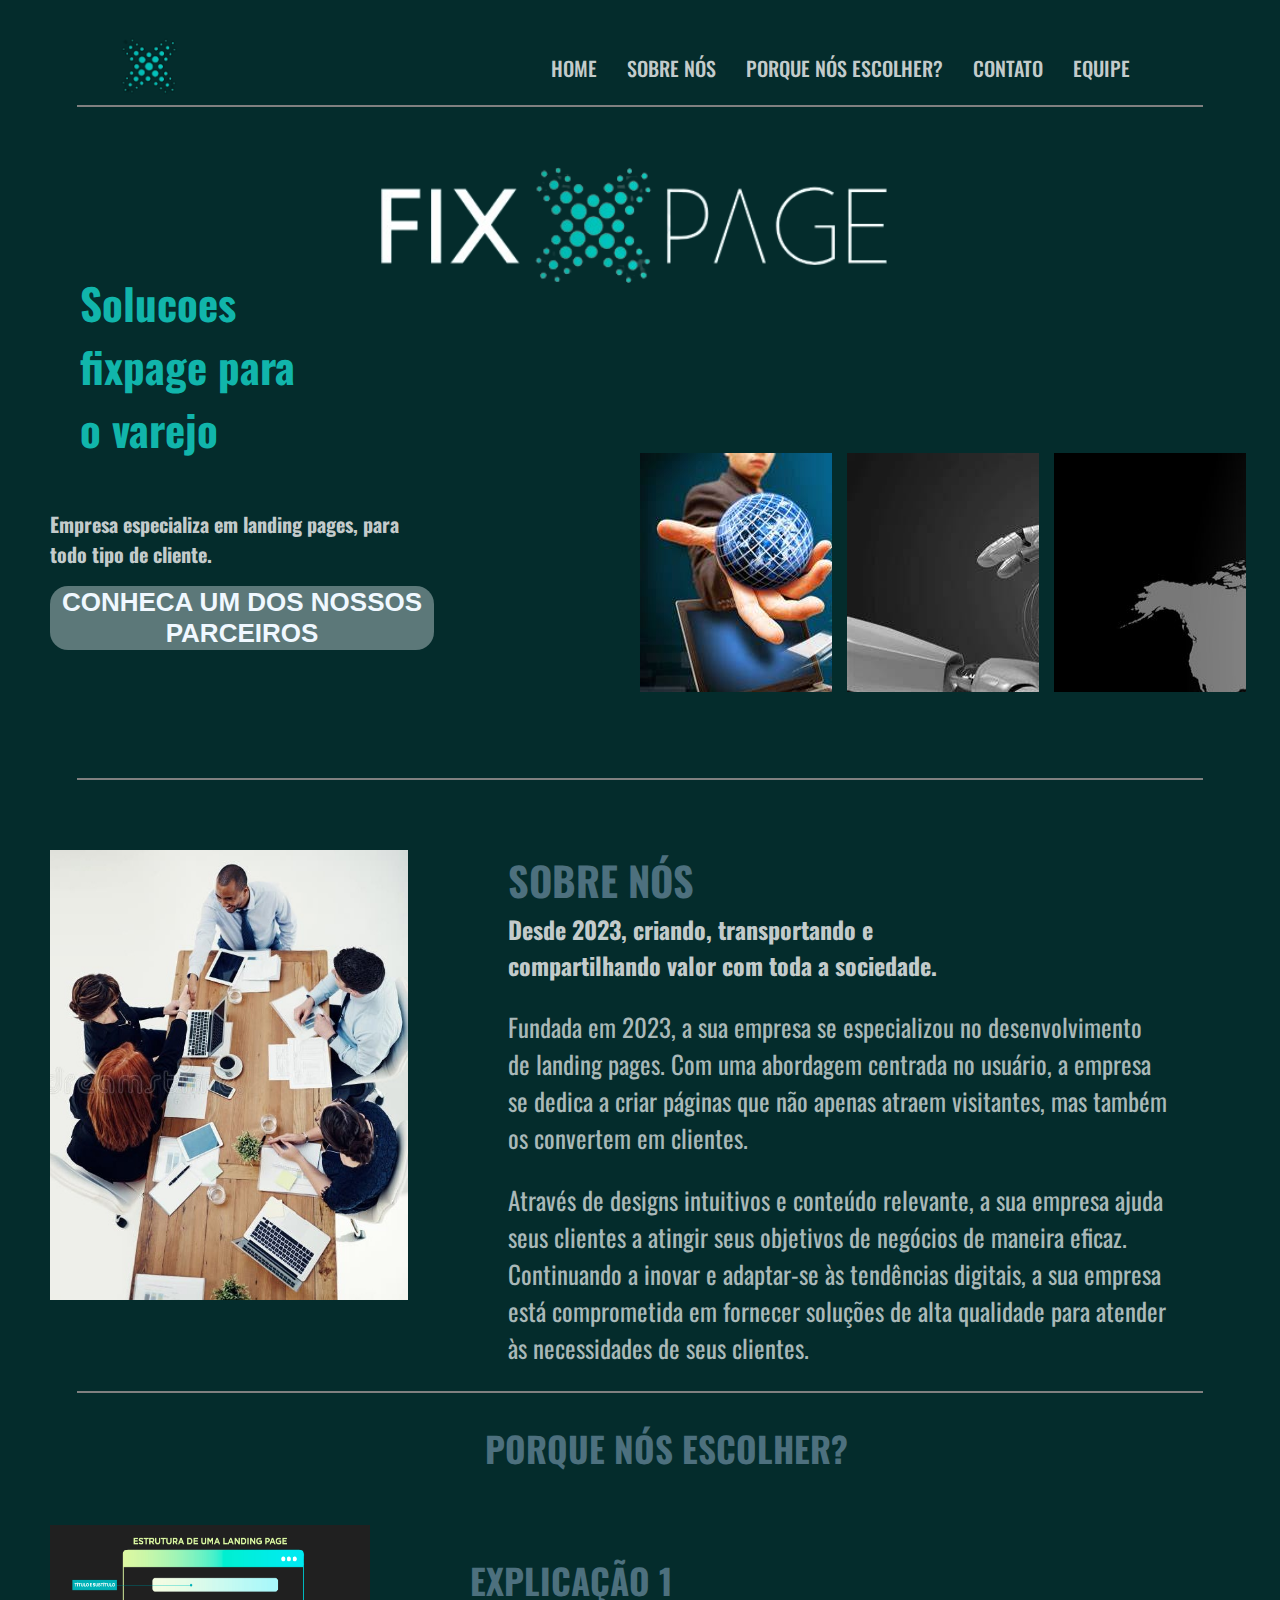
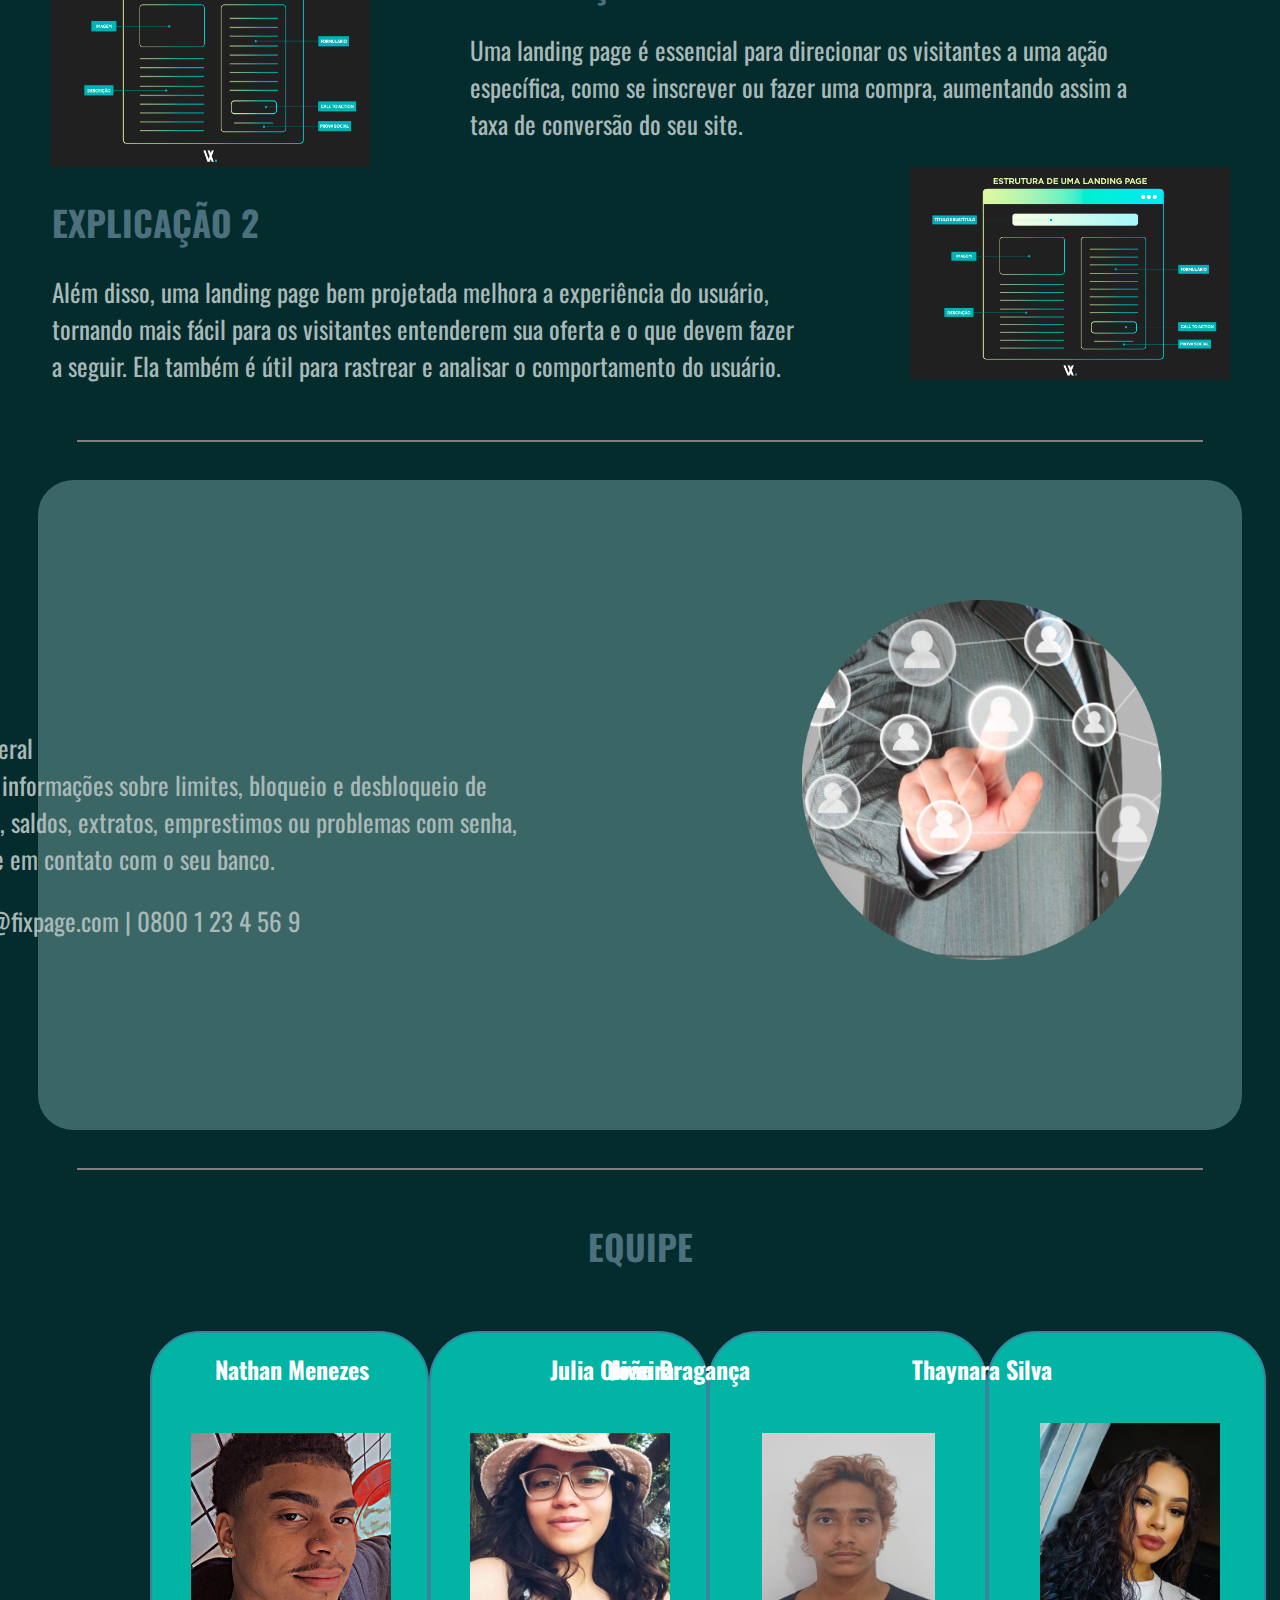
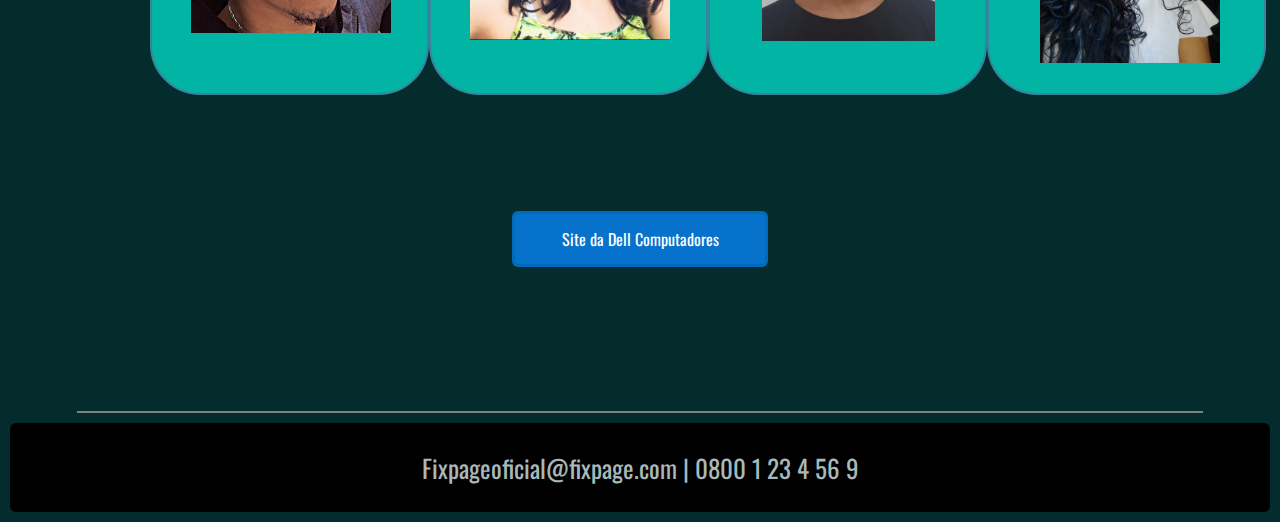
<file: index.html>
<!DOCTYPE html>
<html lang="pt-br">

<head>
    <meta charset="UTF-8">
    <meta name="viewport" content="width=device-width, initial-scale=1.0">
    <link rel="stylesheet" href="reset.css">
    <link rel="stylesheet" href="components/main-header.css">
    <link rel="stylesheet" href="components/main-action.css">
    <link rel="stylesheet" href="components/main-button.css">
    <link rel="stylesheet" href="components/nav.css">
    <link rel="stylesheet" href="components/body-first.css">
    <link rel="stylesheet" href="components/body-second.css">
    <link rel="stylesheet" href="components/body-three.css">
    <link rel="stylesheet" href="components/body-four.css">
    <link rel="stylesheet" href="components/border.css">
    <link rel="stylesheet" href="components/body-five.css">
    <link rel="stylesheet" href="components/body-six.css">
    <link rel="stylesheet" href="components/main-footer.css">


    <link rel="preconnect" href="https://fonts.googleapis.com">
    <link rel="preconnect" href="https://fonts.gstatic.com" crossorigin>
    <link
        href="https://fonts.googleapis.com/css2?family=Open+Sans:wght@500;700&family=Oswald:wght@200;300;400&family=Press+Start+2P&display=swap"
        rel="stylesheet">

<style>

    .dell{
        height: 50px;
        width: 250px;
        background-color: #0672CB;
        border: solid 3px #006BBD;
        color: #ffffff;
        border-radius: 6px;
        cursor: pointer;
        transition: 0.2s;
        text-decoration: none;
        text-align: center;
        line-height: 50px;
    }

    .dell:hover {
    height: 60px;
    width: 265px;
    font-size: 20px;
    line-height: 60px;

}
</style>


    <title>FixPage</title>
</head>

<body>


    <header class="main-header">
        <a href="index.html"><img src="imgs/logo-miniVerde-teste.png" alt="Avatar da Empresa"></a>
        <nav>
            <a class="main-action" href="index.html">HOME</a>
            <a class="main-action" href="#sobrenos">Sobre Nós</a>
            <a class="main-action" href="#produto">Porque Nós escolher?</a>
            <a class="main-action" href="#contato">CONTATO</a>
            <a class="main-action" href="#equipe">EQUIPE</a>
        </nav>
    </header>


    <div class="border"></div>

    <div class="body-first">
        <h2 class="h2-bf">Solucoes<br>fixpage para<br>o varejo</h2>

        <img class="logo-bf" src="imgs/logo-semF-completa.png" alt="logo da empresa">
    </div>


    <div class="container-bs">

        <div class="body-second">
            <h2 class="h2-bs">Empresa especializa em landing pages, para todo tipo de cliente.</h2>

            <button class="button-bs" onclick="window.location.href = './lp.html'; return false;">Conheca um dos nossos Parceiros</button>
        </div>

        <div class="imgs-bs">
            <div class="img-1"></div>
            <div class="img-2"></div>
            <div class="img-3"></div>
        </div>
    </div>

    <div class="border"></div>

    <div class="body-three">
        <img class="img-bt" src="imgs/img-bt2.jpg" alt="">

        <div class="texto-bt">
            <h2 id="sobrenos" class="h2-bt">Sobre nós</h2>
            <h2 class="h2-bt2">Desde 2023, criando, transportando e<br>compartilhando valor com toda a sociedade.</h2>
            <p class="p-bt">Fundada em 2023, a sua empresa se especializou no desenvolvimento de landing pages. Com uma
                abordagem centrada no usuário, a empresa se dedica a criar páginas que não apenas atraem visitantes, mas
                também os convertem em clientes.</p>
            <p class="p-bt">Através de designs intuitivos e conteúdo relevante, a sua empresa ajuda seus clientes a
                atingir seus objetivos de negócios de maneira eficaz. Continuando a inovar e adaptar-se às tendências
                digitais, a sua empresa está comprometida em fornecer soluções de alta qualidade para atender às
                necessidades de seus clientes.</p>
        </div>
    </div>

    <div class="border"></div>

    <div id="produto" class="h2-bdiv">
        <h2 class=" h2-bfour0">Porque Nós escolher?</h2>
    </div>

    <div class="body-four">

        <img class="img-bfour1" src="imgs/img-bfour1.jpg" alt="imagem de uma estrutura LP">

        <iframe width="434" height="256" src="https://www.youtube.com/embed/fmE_9w-dgEU?si=8L0hE_Ra0a8J0bv_"
            title="YouTube video player" frameborder="0"
            allow="accelerometer; autoplay; clipboard-write; encrypted-media; gyroscope; picture-in-picture; web-share"
            allowfullscreen></iframe>

        <div class="texto-bfour">

            <h2 class="h2-bfour1">explicação 1</h2>
            <p class="p-bfour1">Uma landing page é essencial para direcionar os visitantes a uma ação específica, como
                se inscrever ou fazer uma compra, aumentando assim a taxa de conversão do seu site.</p>

        </div>

    </div>

    <div class="body-four2">
        <img class="img-bfour2" src="imgs/img-bfour1.jpg" alt="">


        <div class="texto-bfour2">

            <h2 class="h2-bfour2">explicação 2</h2>
            <p class="p-bfour2">Além disso, uma landing page bem projetada melhora a experiência do usuário, tornando
                mais fácil para os visitantes entenderem sua oferta e o que devem fazer a seguir. Ela também é útil para
                rastrear e analisar o comportamento do usuário.</p>
        </div>
    </div>

    <div class="border"></div>

    <div class="body-five">

        <div class="back-bfive">
            <img class="img-bfive" src="imgs/foto-contato-redondo.png" alt="">

            <div class="texto-bfive">
                <h2 id="contato" class="h2-bfive">CONTATO</h2>
                <p class="p-bfive">Atendimento geral<br>
                    ATENÇÃO: para informações sobre limites, bloqueio e desbloqueio de cartões, tarifas, saldos,
                    extratos, emprestimos ou problemas com senha, por favor, entre em contato com o seu banco.
                </p>
                <p class="p-bfive">Fixpageoficial@fixpage.com | 0800 1 23 4 56 9 </p>
            </div>
        </div>

    </div>

    <div class="border"></div>


    <h2 id="equipe">EQUIPE</h2>

    <div class="container-bsix">

        <div class="img-containerbsix">
            <h2 id="nathan-nome">Nathan Menezes</h2>
            <div class="nathan">
                <img class="img-bsix1" src="imgs/img-nathan.jpg" alt="">
            </div>

            <h2 id="julia">Julia Oliveira</h2>
            <div class="nathan">
                <img class="img-bsix1" src="imgs/julia.jpg" alt="">
            </div>

            <h2 id="joao">João Bragança</h2>
            <div class="nathan">
                <img class="img-bsix1" src="imgs/joao.png" style="height: 130%; width: 230%; padding-left: 13px;" alt="">
            </div>

            <h2 id="taynara">Thaynara Silva</h2>
            <div class="nathan">
                <img id="img-thaynara" class="img-bsix1" src="imgs/thaynara.jpeg" alt="">
            </div>

        </div>

        
    </div>
    <div style="display: flex; justify-content: center; align-items: center;">
        <a href="./lp.html" class="dell">Site da Dell Computadores</a>
    </div>
    <br>
    <br>
    <br>
    <br>
    <br>
    <br>



    <div class="border"></div>

    <footer class="main-footer">
        <p class="p-footer">Fixpageoficial@fixpage.com | 0800 1 23 4 56 9 </p>
    </footer>
    </div>



</body>

</html>
</file>
<file: components/main-header.css>
.main-header {
    display: flex;
    justify-content: space-between;
    background-color: #042c2c;
    
    padding: 35px 120px 5px;
}

.main-header .navigation {
    text-align: right;
}

.main-header img {
    border-radius: 10%;
    max-height: 60px;
    max-width: 60px;
}

.border {
    display: flex;
    border-bottom: 2px solid gray;
    width: 88%;
    margin: 0 auto;    
}
</file>
<file: components/main-action.css>
.main-action {
    color: #c3cbcb;
    display: inline-flex;
    align-items: center;
    font-size: 20px;
    font-weight: 500;
    text-decoration: none;
    margin-right: 30px;
    text-transform: uppercase;
}

.main-action:hover {
    color: #11b5ab;;
}
</file>
<file: components/main-button.css>
#main-button {
    display: inline-block;
    background: #04beb5;
    color: white;
    padding: 15px 18px;
    margin-right: 5px;
    margin-top: 5px;
    transition: transform 200ms linear;
    text-decoration: none;
    text-align: center;
    border-radius: 5px
    
    
}

#main-button:hover {
    background: #5d7878;
    color:#04beb5;
    transform: scale(1.08);
    cursor: pointer;
    text-transform: uppercase;
}
</file>
<file: components/nav.css>
nav {
    display: flex;
}
</file>
<file: components/body-first.css>
.body-first {
    display: flex;
    width: 99vw;
    height: auto;
    justify-content: center;
    align-items: center;
    flex-direction: column-reverse;
}

.logo-bf{
    margin: 60px auto;
    width: 40%;
    display: flex;
}

.h2-bf {
    color: #11b5ab;
    font-size: 43px;
    position: absolute;
    left: 80px;
    top: 235px;
}
</file>
<file: components/body-second.css>
.body-second {
    display: flex;
    flex-direction: column;
    width: 30%;
    height: 15vh;
    margin: 150px 50px;
}

.h2-bs {
    color: #c3cbcb;
    font-size: 20px;
}

.button-bs {
    font-weight: bold;
    background-color: #5c7879;
    color: #f0f8ff;
    font-size: 26px;
    text-transform: uppercase;
    width: 100% ;
    border-radius: 18px;
    cursor: pointer;
}

.button-bs:hover {
   color:  #11b5ab;
}

.container-bs {
    display: flex;
    width: 100vw;
    justify-content: space-between;
    
}

.imgs-bs {
    width: 50%;
    display: flex;
    gap: 15px;
}

.imgs-bs div {
    width: 30%;
    height: 55%;
    background-color: antiquewhite;
    margin-top: 110px;

}

.img-1{
    background-image: url("../imgs/exe1.jpg");
}
.img-2{
    background-image: url("../imgs/exe2.jpg");
}
.img-3{
    background-image: url("../imgs/exe3.jpg");
}
</file>
<file: components/body-three.css>
.body-three {
    display: flex;
}

.img-bt {
    width: 500px;
    padding-left: 50px;
    height: 450px;
    margin-top: 70px;
    margin-bottom: 70px;

}



.h2-bt {
    font-size: 40px;
    text-transform: uppercase;
    margin-left: 100px;
    margin-bottom: 1px;
    color: #4d707e;
    margin-top: 70px;
}

.h2-bt2 {
    margin-left: 100px;
    margin-top: 1px;
    color: #c3cbcb;
    
}

.p-bt {
    font-size: 25px;
    padding-left: 100px;
    padding-right: 110px;
    color: #a9b8b8;
}
</file>
<file: components/body-four.css>
.body-four {
    margin-top: 50px;
    display: flex;
}

.img-bfour1 {
    width: 25%;
    padding-left: 50px;
}

.h2-bfour1 {
    font-size: 35px;
    text-transform: uppercase;
    margin-left: 100px;
    margin-bottom: 1px;
    color: #4d707e;
}

.p-bfour1 {
    font-size: 25px;
    padding-left: 100px;
    padding-right: 110px;
    color: #a9b8b8;
}

.body-four2 {
    display: flex;
    flex-direction: row-reverse;
}

.img-bfour2 {
    width: 25%;
    padding-right: 50px;
    margin-bottom: 60px;
}

.h2-bfour2 {
    font-size: 35px;
    text-transform: uppercase;
    margin-left: 52px;
    margin-bottom: 1px;
    color: #4d707e;
}

.p-bfour2 {
    font-size: 25px;
    padding-left: 52px;
    padding-right: 110px;
    color: #a9b8b8;
    
}

.h2-bfour0 {

    font-size: 35px;
    text-transform: uppercase;
    margin-left: 52px;
    margin-bottom: 1px;
    color: #4d707e;

}

.h2-bdiv {
    display: flex;
    align-items: center;
    justify-content: center;
}

iframe {
    position: absolute;
    left: 50px;
}
</file>
<file: components/border.css>
.border {
    display: flex;
    border-bottom: 2px solid gray;
    width: 88%;
    margin: 0 auto;    
}
</file>
<file: components/body-five.css>
.back-bfive {
    display: flex;
    flex-direction: row-reverse;
    background: #3a6665;
    border-radius: 35px;
    margin: 38px;
    height: 650px;

}

.img-bfive {
    height: 360px;
    padding-top: 120px;
    padding-right: 80px;
}

.texto-bfive {
    padding-left: 40px;
}

.h2-bfive {
    margin-right: 800px;
    margin-left: 50px;
    margin-top: 130px;
    margin-bottom: 50px;
    padding: 10px;
    background: #042c2c;
    color: #fffeff;
    border-radius: 10px;
    text-align: center;
    font-size: 33px;

}



.p-bfive{
    font-size: 25px;
    padding-left: 54px;
    padding-right: 250px;
    color: #a9b8b8;
}
</file>
<file: components/body-six.css>
.container-bsix {
    display: flex;
    justify-content: space-between;
    margin: 0 auto;
    padding: 30px;
    
}

.img-containerbsix {
    width: 100vw;
    height: 450px;
    display: flex;
    border-radius: 35px;
    justify-content: space-between;
    padding: 0px 120px 0px 120px;

}

.nathan {
    background: #02b4a3;
    width: 75px;
    padding: 100px 100px;
    height: 160px;
    border-radius: 50px;
    border: #38839e solid 2px;
}

.img-bsix1 {
    width: 200px;
    margin-left: -81%;

}

#nathan-nome {
    color: rgb(255, 254, 255);
    display: flex;
    position: absolute;
    left: 215px;
}

#julia {
    color: rgb(255, 254, 255);
    display: flex;
    position: absolute;
    left: 550px;
}

#joao {
    color: rgb(255, 254, 255);
    display: flex;
    position: absolute;
    right: 530px;

}


#taynara {
    color: rgb(255, 254, 255);
    display: flex;
    position: absolute;
    right: 228px;

}

#img-thaynara {
    width: 180px;
    margin-left: -65%;
    margin-top: -10px;
}

#equipe {
    font-size: 35px;
    text-transform: uppercase;
    text-align: center;
    color: #4d707e;
    margin-top: 50px;
}
</file>
<file: components/main-footer.css>
.main-footer {
    background-color: black;
    text-align: center;
    padding-top: 1px;
    padding-bottom: 1px;
    border-radius: 6px;
    margin: 10px;

}

.p-footer {
    font-size: 25px;
    color: #a9b8b8;
}
</file>
